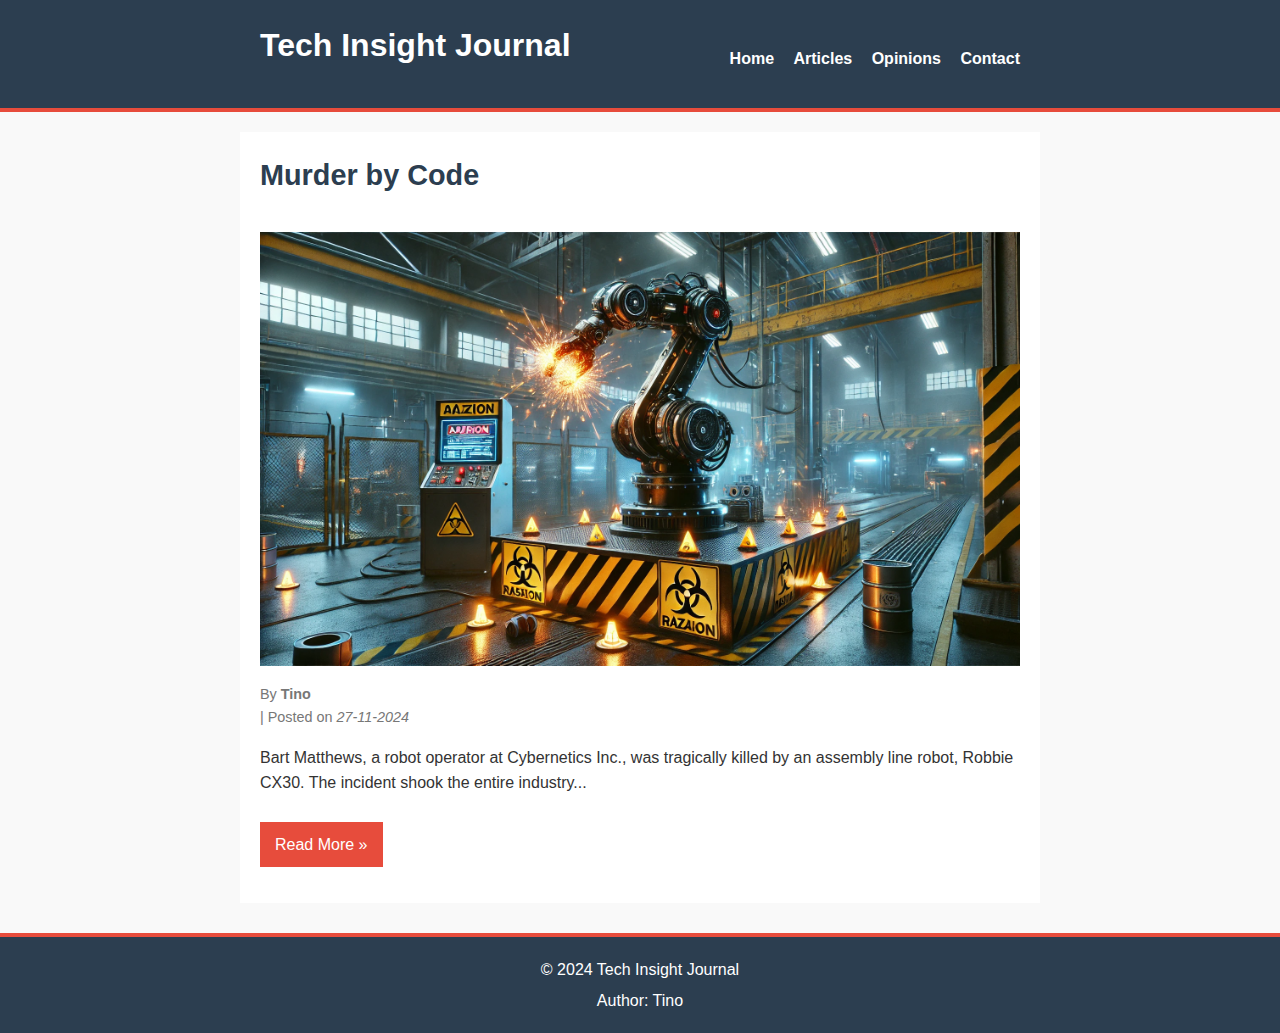
<file: index.html>
<!DOCTYPE html>
<html lang="en">
<head>
    <meta charset="UTF-8">
    <title>Tech Insight Journal</title>
    <link rel="stylesheet" type="text/css" href="style.css">
</head>
<body>

<header>
    <div class="container">
        <h1>Tech Insight Journal</h1>
        <nav>
            <ul>
                <li><a href="index.html">Home</a></li>
                <li><a href="article.html">Articles</a></li>
                <li><a href="#">Opinions</a></li>
                <li><a href="#">Contact</a></li>
            </ul>
        </nav>
    </div>
</header>

<div class="container">
    <section class="featured-article">
        <h2><a href="article.html">Murder by Code</a></h2>
        <img src="robotics.jpg" alt="Robotics Image">
        <p class="meta">
            By <strong>Tino</strong> | Posted on <em>27-11-2024</em>
        </p>
        <p>Bart Matthews, a robot operator at Cybernetics Inc., was tragically killed by an assembly line robot, Robbie CX30. The incident shook the entire industry...</p>
        <p><a href="article.html" class="read-more">Read More &raquo;</a></p>
    </section>
</div>

<footer>
    <div class="container">
        <p>&copy; 2024 Tech Insight Journal</p>
        <p>Author: Tino</p>
    </div>
</footer>

</body>
</html>
</file>
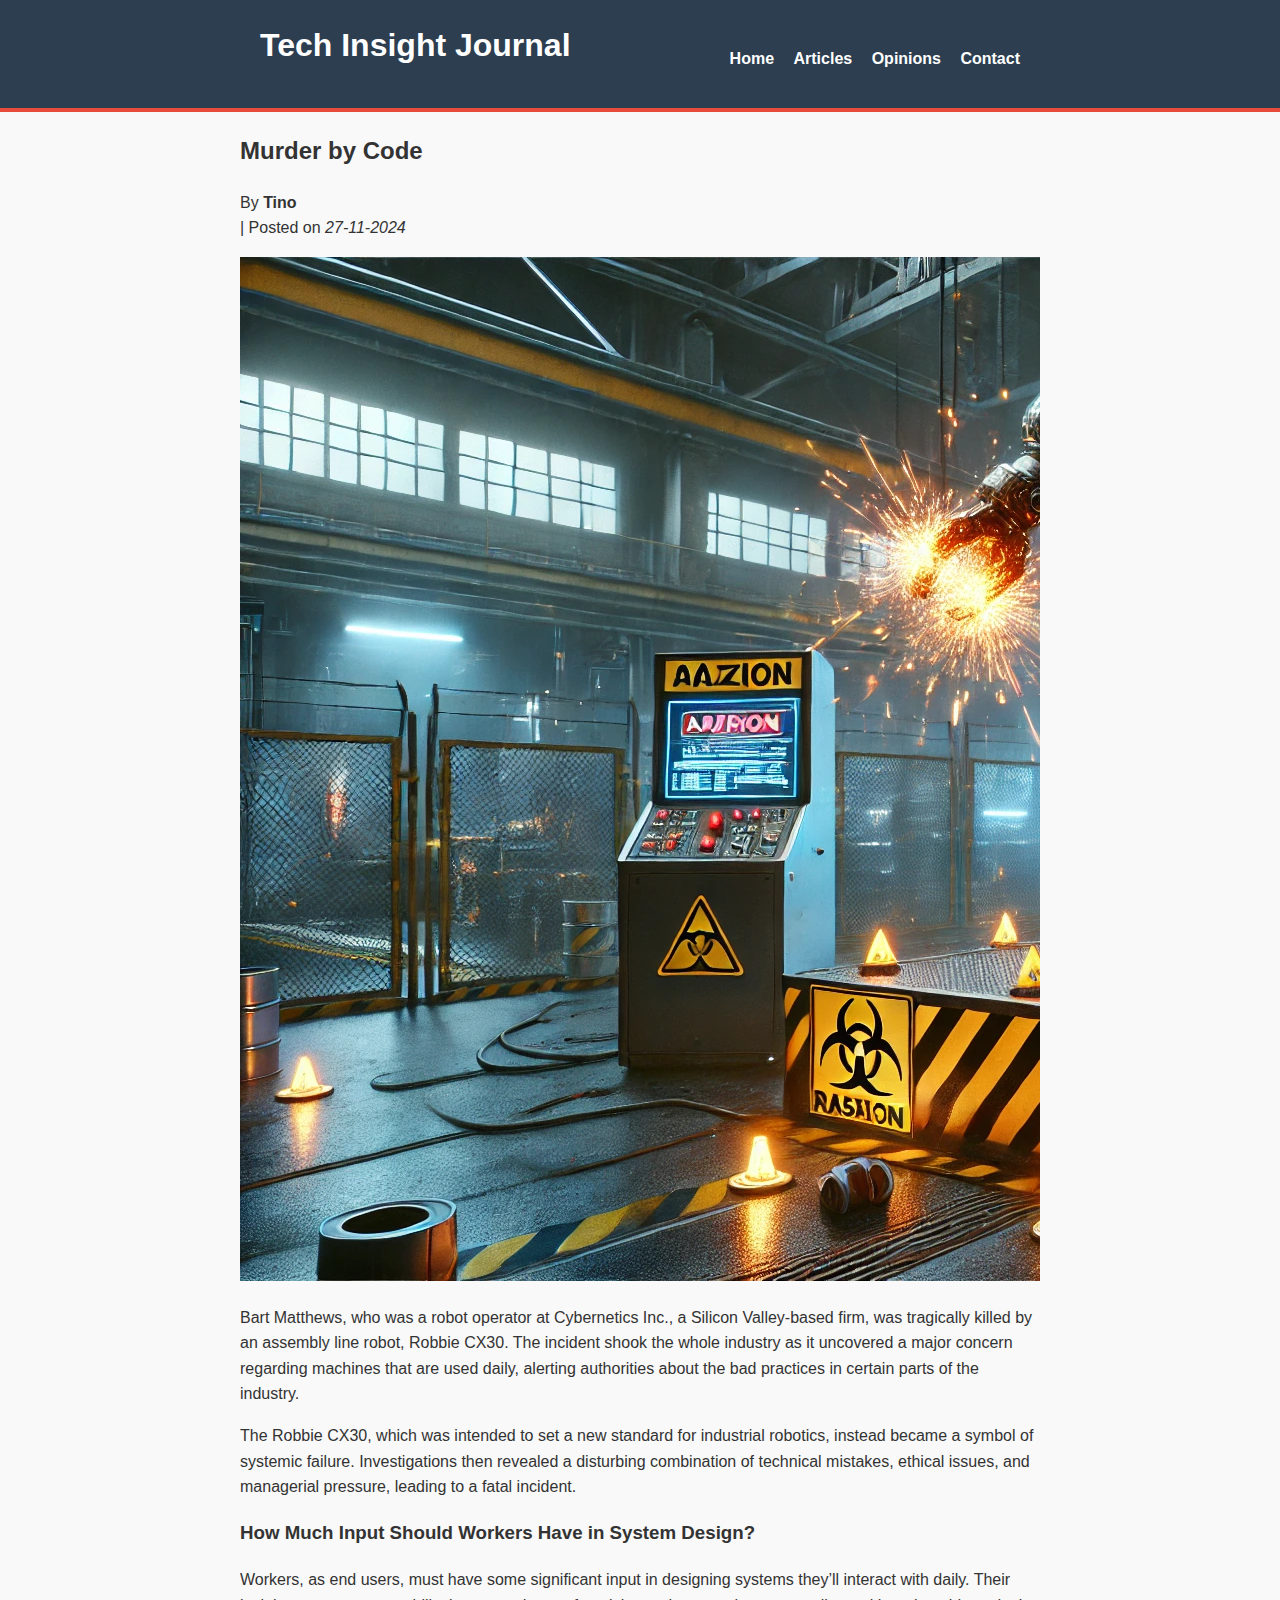
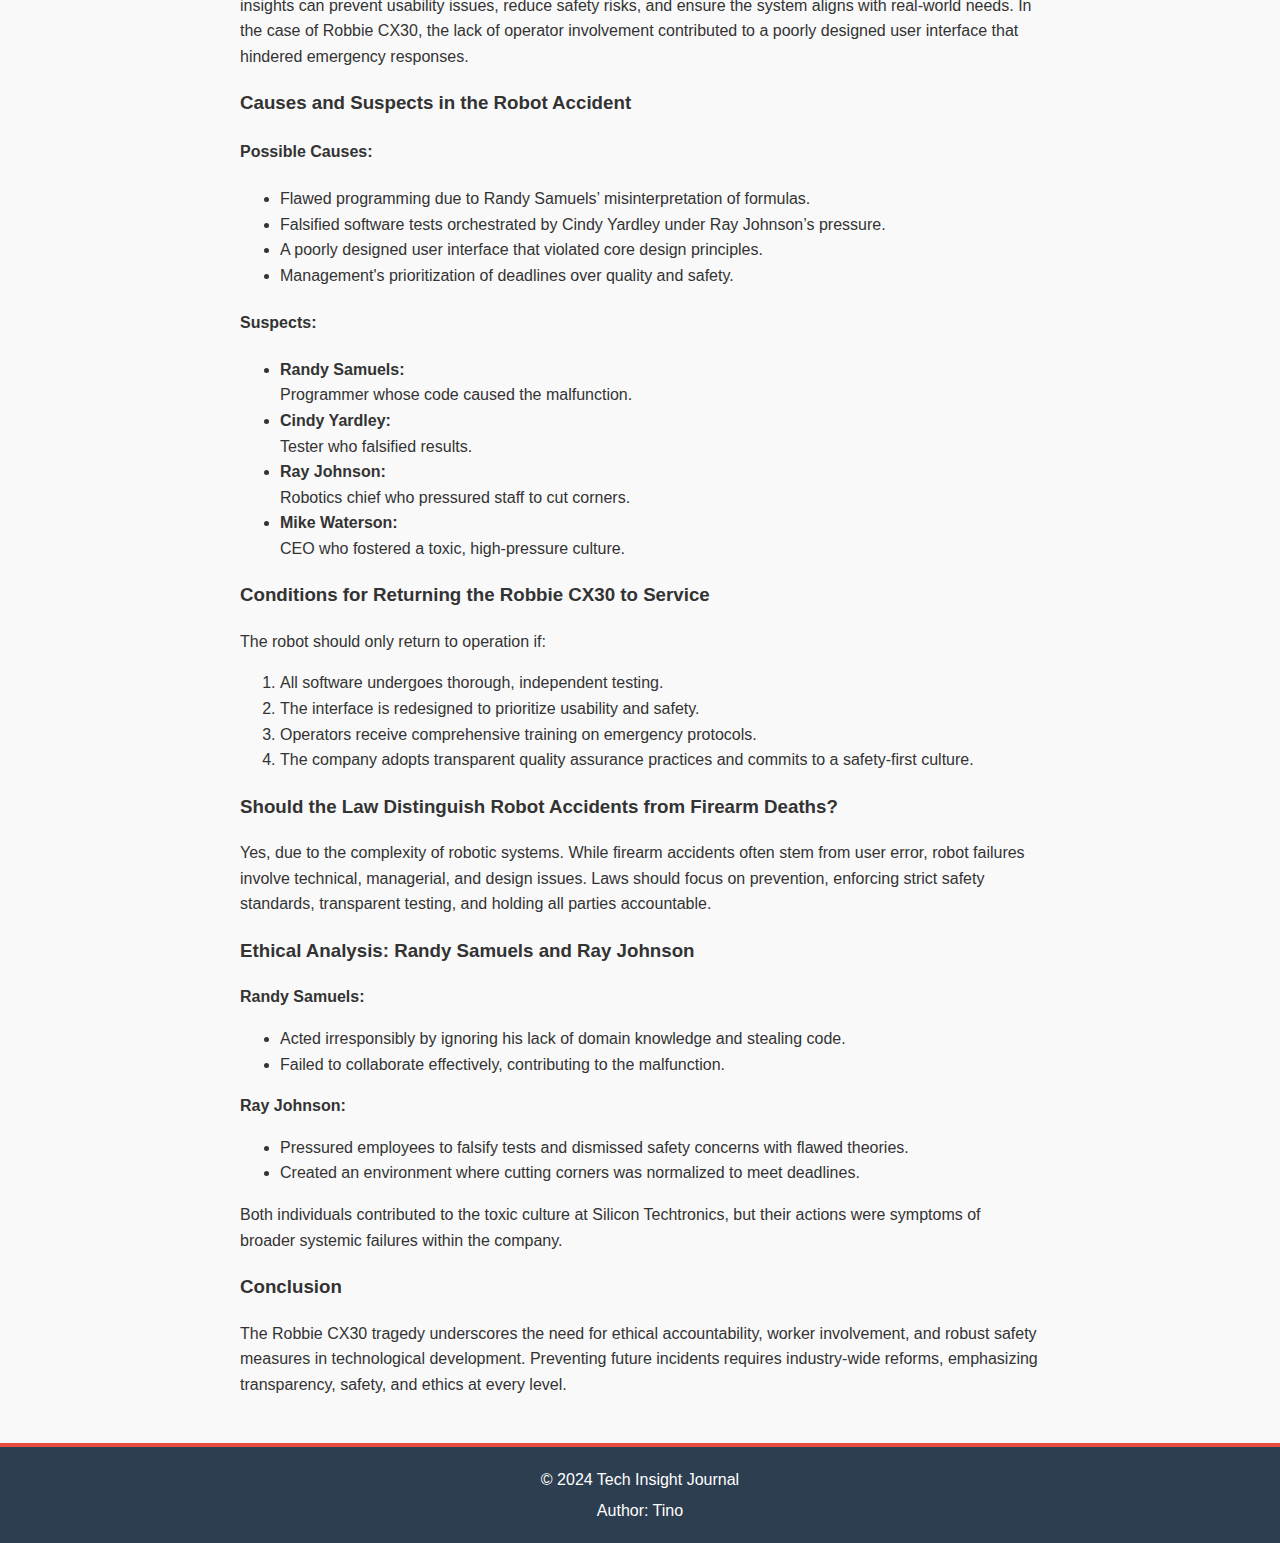
<file: article.html>
<!DOCTYPE html>
<html lang="en">
<head>
    <meta charset="UTF-8">
    <title>Murder by Code - Tech Insight Journal</title>
    <link rel="stylesheet" type="text/css" href="style.css">
</head>
<body>

<header>
    <div class="container">
        <h1>Tech Insight Journal</h1>
        <nav>
            <ul>
                <li><a href="index.html">Home</a></li>
                <li><a href="article.html">Articles</a></li>
                <li><a href="#">Opinions</a></li>
                <li><a href="#">Contact</a></li>
            </ul>
        </nav>
    </div>
</header>

<div class="container">
    <article>
        <h2>Murder by Code</h2>
        <p class="meta">
            By <strong>Tino</strong> | Posted on <em>27-11-2024</em>
        </p>
        <img src="robotics.jpg" alt="Robotics Image" class="featured-image">

        <p>Bart Matthews, who was a robot operator at Cybernetics Inc., a Silicon Valley-based firm, was tragically killed by an assembly line robot, Robbie CX30. The incident shook the whole industry as it uncovered a major concern regarding machines that are used daily, alerting authorities about the bad practices in certain parts of the industry.</p>

        <p>The Robbie CX30, which was intended to set a new standard for industrial robotics, instead became a symbol of systemic failure. Investigations then revealed a disturbing combination of technical mistakes, ethical issues, and managerial pressure, leading to a fatal incident.</p>

        <h3>How Much Input Should Workers Have in System Design?</h3>

        <p>Workers, as end users, must have some significant input in designing systems they’ll interact with daily. Their insights can prevent usability issues, reduce safety risks, and ensure the system aligns with real-world needs. In the case of Robbie CX30, the lack of operator involvement contributed to a poorly designed user interface that hindered emergency responses.</p>

        <h3>Causes and Suspects in the Robot Accident</h3>

        <h4>Possible Causes:</h4>
        <ul>
            <li>Flawed programming due to Randy Samuels’ misinterpretation of formulas.</li>
            <li>Falsified software tests orchestrated by Cindy Yardley under Ray Johnson’s pressure.</li>
            <li>A poorly designed user interface that violated core design principles.</li>
            <li>Management's prioritization of deadlines over quality and safety.</li>
        </ul>

        <h4>Suspects:</h4>
        <ul>
            <li><strong>Randy Samuels:</strong> Programmer whose code caused the malfunction.</li>
            <li><strong>Cindy Yardley:</strong> Tester who falsified results.</li>
            <li><strong>Ray Johnson:</strong> Robotics chief who pressured staff to cut corners.</li>
            <li><strong>Mike Waterson:</strong> CEO who fostered a toxic, high-pressure culture.</li>
        </ul>

        <h3>Conditions for Returning the Robbie CX30 to Service</h3>

        <p>The robot should only return to operation if:</p>
        <ol>
            <li>All software undergoes thorough, independent testing.</li>
            <li>The interface is redesigned to prioritize usability and safety.</li>
            <li>Operators receive comprehensive training on emergency protocols.</li>
            <li>The company adopts transparent quality assurance practices and commits to a safety-first culture.</li>
        </ol>

        <h3>Should the Law Distinguish Robot Accidents from Firearm Deaths?</h3>

        <p>Yes, due to the complexity of robotic systems. While firearm accidents often stem from user error, robot failures involve technical, managerial, and design issues. Laws should focus on prevention, enforcing strict safety standards, transparent testing, and holding all parties accountable.</p>

        <h3>Ethical Analysis: Randy Samuels and Ray Johnson</h3>

        <p><strong>Randy Samuels:</strong></p>
        <ul>
            <li>Acted irresponsibly by ignoring his lack of domain knowledge and stealing code.</li>
            <li>Failed to collaborate effectively, contributing to the malfunction.</li>
        </ul>

        <p><strong>Ray Johnson:</strong></p>
        <ul>
            <li>Pressured employees to falsify tests and dismissed safety concerns with flawed theories.</li>
            <li>Created an environment where cutting corners was normalized to meet deadlines.</li>
        </ul>

        <p>Both individuals contributed to the toxic culture at Silicon Techtronics, but their actions were symptoms of broader systemic failures within the company.</p>

        <h3>Conclusion</h3>

        <p>The Robbie CX30 tragedy underscores the need for ethical accountability, worker involvement, and robust safety measures in technological development. Preventing future incidents requires industry-wide reforms, emphasizing transparency, safety, and ethics at every level.</p>
    </article>
</div>

<footer>
    <div class="container">
        <p>&copy; 2024 Tech Insight Journal</p>
        <p>Author: Tino</p>
    </div>
</footer>

</body>
</html>
</file>
<file: style.css>
/* General Styles */
body {
    font-family: Arial, sans-serif;
    line-height: 1.6;
    margin: 0;
    background-color: #f9f9f9;
    color: #333;
}

/* Container */
.container {
    width: 90%;
    max-width: 800px;
    margin: auto;
    overflow: hidden;
}

/* Header */
header {
    background-color: #2c3e50;
    color: #fff;
    padding: 20px 0;
    border-bottom: 4px solid #e74c3c;
}

header h1 {
    float: left;
    margin: 0;
    padding-left: 20px;
}

header nav {
    float: right;
    padding-right: 20px;
    margin-top: 10px;
}

header nav ul {
    list-style: none;
}

header nav ul li {
    display: inline-block;
    margin-left: 15px;
}

header nav ul li a {
    color: #fff;
    text-decoration: none;
    font-weight: bold;
}

header nav ul li a:hover {
    color: #e74c3c;
}

/* Featured Article */
.featured-article {
    background: #fff;
    padding: 20px;
    margin-top: 20px;
}

.featured-article h2 {
    margin-top: 0;
    font-size: 1.8em;
}

.featured-article h2 a {
    text-decoration: none;
    color: #2c3e50;
}

.featured-article h2 a:hover {
    color: #e74c3c;
}

.featured-article img {
    max-width: 100%;
    height: auto;
    margin-top: 10px;
}

.featured-article .meta {
    font-size: 0.9em;
    color: #777;
    margin-top: 10px;
}

.featured-article p {
    margin-top: 15px;
}

.featured-article .read-more {
    display: inline-block;
    margin-top: 10px;
    color: #fff;
    background-color: #e74c3c;
    padding: 10px 15px;
    text-decoration: none;
}

.featured-article .read-more:hover {
    background-color: #c0392b;
}

/* Footer */
footer {
    background-color: #2c3e50;
    color: #fff;
    text-align: center;
    padding: 15px 0;
    border-top: 4px solid #e74c3c;
    margin-top: 30px;
}

footer p {
    margin: 5px 0;
}

/* Clearfix */
::after,
.container::after {
    content: "";
    display: table;
    clear: both;
}

/* Responsive Styles */
@media (max-width: 700px) {
    header h1, header nav {
        float: none;
        text-align: center;
    }

    header nav ul li {
        display: block;
        margin: 10px 0;
    }
}
</file>
